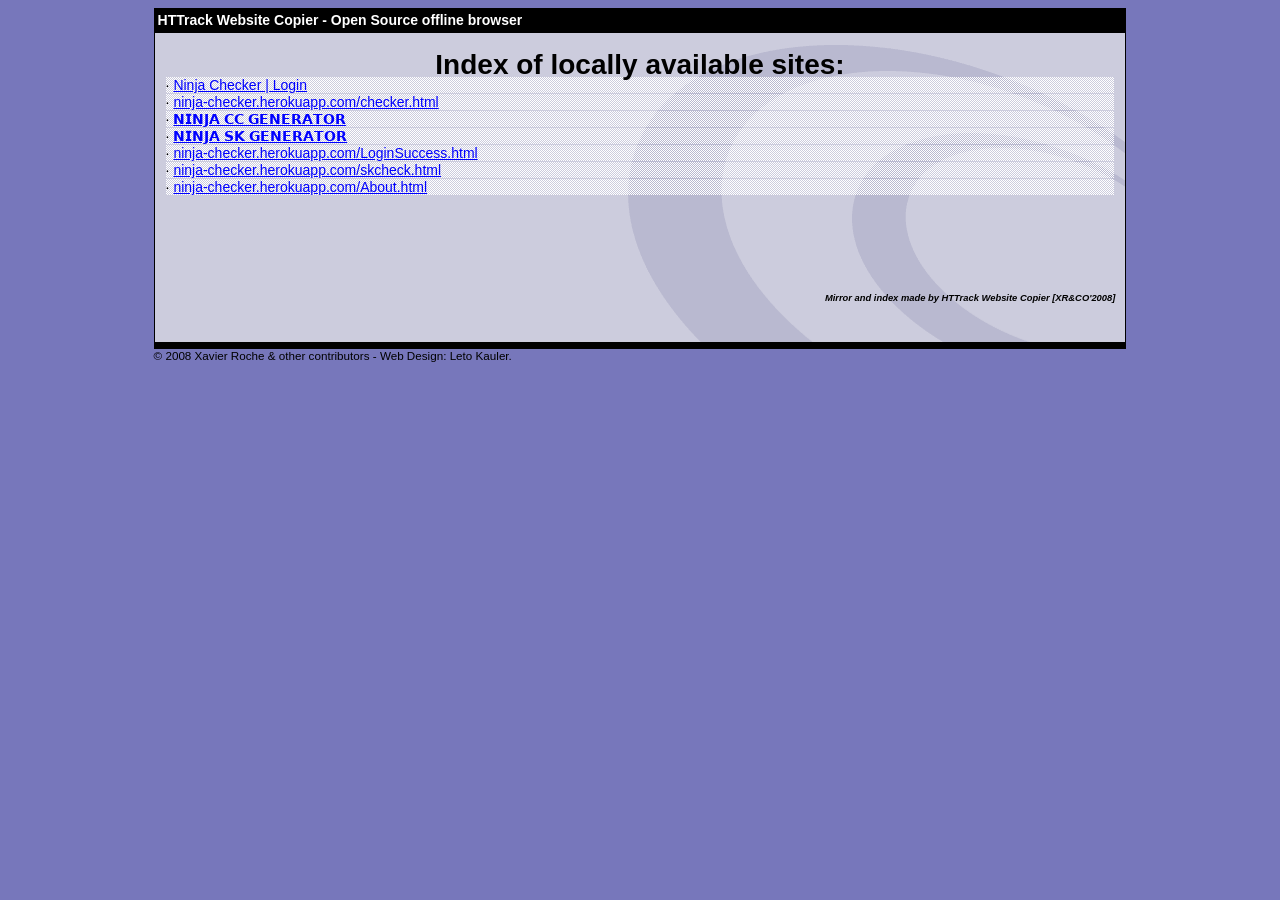
<file: index.html>
<html xmlns="http://www.w3.org/1999/xhtml" lang="en">

<head>
	<meta http-equiv="Content-Type" content="text/html; charset=utf-8" />
	<meta name="description" content="HTTrack is an easy-to-use website mirror utility. It allows you to download a World Wide website from the Internet to a local directory,building recursively all structures, getting html, images, and other files from the server to your computer. Links are rebuiltrelatively so that you can freely browse to the local site (works with any browser). You can mirror several sites together so that you can jump from one toanother. You can, also, update an existing mirror site, or resume an interrupted download. The robot is fully configurable, with an integrated help" />
	<meta name="keywords" content="httrack, HTTRACK, HTTrack, winhttrack, WINHTTRACK, WinHTTrack, offline browser, web mirror utility, aspirateur web, surf offline, web capture, www mirror utility, browse offline, local  site builder, website mirroring, aspirateur www, internet grabber, capture de site web, internet tool, hors connexion, unix, dos, windows 95, windows 98, solaris, ibm580, AIX 4.0, HTS, HTGet, web aspirator, web aspirateur, libre, GPL, GNU, free software" />
	<title>Local index - HTTrack Website Copier</title>
  <!-- Mirror and index made by HTTrack Website Copier/3.49-2 [XR&CO'2014] -->
	<style type="text/css">
	<!--

body {
	margin: 0;  padding: 0;  margin-bottom: 15px;  margin-top: 8px;
	background: #77b;
}
body, td {
	font: 14px "Trebuchet MS", Verdana, Arial, Helvetica, sans-serif;
	}

#subTitle {
	background: #000;  color: #fff;  padding: 4px;  font-weight: bold; 
	}

#siteNavigation a, #siteNavigation .current {
	font-weight: bold;  color: #448;
	}
#siteNavigation a:link    { text-decoration: none; }
#siteNavigation a:visited { text-decoration: none; }

#siteNavigation .current { background-color: #ccd; }

#siteNavigation a:hover   { text-decoration: none;  background-color: #fff;  color: #000; }
#siteNavigation a:active  { text-decoration: none;  background-color: #ccc; }


a:link    { text-decoration: underline;  color: #00f; }
a:visited { text-decoration: underline;  color: #000; }
a:hover   { text-decoration: underline;  color: #c00; }
a:active  { text-decoration: underline; }

#pageContent {
	clear: both;
	border-bottom: 6px solid #000;
	padding: 10px;  padding-top: 20px;
	line-height: 1.65em;
	background-image: url(backblue.gif);
	background-repeat: no-repeat;
	background-position: top right;
	}

#pageContent, #siteNavigation {
	background-color: #ccd;
	}


.imgLeft  { float: left;   margin-right: 10px;  margin-bottom: 10px; }
.imgRight { float: right;  margin-left: 10px;   margin-bottom: 10px; }

hr { height: 1px;  color: #000;  background-color: #000;  margin-bottom: 15px; }

h1 { margin: 0;  font-weight: bold;  font-size: 2em; }
h2 { margin: 0;  font-weight: bold;  font-size: 1.6em; }
h3 { margin: 0;  font-weight: bold;  font-size: 1.3em; }
h4 { margin: 0;  font-weight: bold;  font-size: 1.18em; }

.blak { background-color: #000; }
.hide { display: none; }
.tableWidth { min-width: 400px; }

.tblRegular       { border-collapse: collapse; }
.tblRegular td    { padding: 6px;  background-image: url(fade.gif);  border: 2px solid #99c; }
.tblHeaderColor, .tblHeaderColor td { background: #99c; }
.tblNoBorder td   { border: 0; }


// -->
</style>

</head>

<table width="76%" border="0" align="center" cellspacing="0" cellpadding="3" class="tableWidth">
	<tr>
	<td id="subTitle">HTTrack Website Copier - Open Source offline browser</td>
	</tr>
</table>
<table width="76%" border="0" align="center" cellspacing="0" cellpadding="0" class="tableWidth">
<tr class="blak">
<td>
	<table width="100%" border="0" align="center" cellspacing="1" cellpadding="0">
	<tr>
	<td colspan="6"> 
		<table width="100%" border="0" align="center" cellspacing="0" cellpadding="10">
		<tr> 
		<td id="pageContent"> 
<!-- ==================== End prologue ==================== -->

	<meta name="generator" content="HTTrack Website Copier/3.x">
	<TITLE>Local index - HTTrack</TITLE>
</HEAD>
<BODY>
<H1 ALIGN=Center>Index of locally available sites:</H1>
	<TABLE BORDER="0" WIDTH="100%" CELLSPACING="1" CELLPADDING="0">
		<TR>
			<TD BACKGROUND="fade.gif">
				&middot;
					<A HREF="ninja-checker.herokuapp.com/index.html">
						Ninja Checker | Login
					</A>		
			</TD>
		</TR>
		<TR>
			<TD BACKGROUND="fade.gif">
				&middot;
					<A HREF="ninja-checker.herokuapp.com/checker.html">
						ninja-checker.herokuapp.com/checker.html
					</A>		
			</TD>
		</TR>
		<TR>
			<TD BACKGROUND="fade.gif">
				&middot;
					<A HREF="ninja-checker.herokuapp.com/CCGen.html">
						𝗡𝗜𝗡𝗝𝗔 𝗖𝗖 𝗚𝗘𝗡𝗘𝗥𝗔𝗧𝗢𝗥
					</A>		
			</TD>
		</TR>
		<TR>
			<TD BACKGROUND="fade.gif">
				&middot;
					<A HREF="ninja-checker.herokuapp.com/skgen.html">
						𝗡𝗜𝗡𝗝𝗔 𝗦𝗞 𝗚𝗘𝗡𝗘𝗥𝗔𝗧𝗢𝗥
					</A>		
			</TD>
		</TR>
		<TR>
			<TD BACKGROUND="fade.gif">
				&middot;
					<A HREF="ninja-checker.herokuapp.com/LoginSuccess.html">
						ninja-checker.herokuapp.com/LoginSuccess.html
					</A>		
			</TD>
		</TR>
		<TR>
			<TD BACKGROUND="fade.gif">
				&middot;
					<A HREF="ninja-checker.herokuapp.com/skcheck.html">
						ninja-checker.herokuapp.com/skcheck.html
					</A>		
			</TD>
		</TR>
		<TR>
			<TD BACKGROUND="fade.gif">
				&middot;
					<A HREF="ninja-checker.herokuapp.com/About.html">
						ninja-checker.herokuapp.com/About.html
					</A>		
			</TD>
		</TR>
	</TABLE>
	<BR>
	<BR>
	<BR>
  	<H6 ALIGN="RIGHT">
	<I>Mirror and index made by HTTrack Website Copier [XR&amp;CO'2008]</I>
	</H6>
	<!-- Mirror and index made by HTTrack Website Copier/3.49-2 [XR&CO'2014] -->
	<!-- Thanks for using HTTrack Website Copier! -->
	

<!-- ==================== Start epilogue ==================== -->
		</td>
		</tr>
		</table>
	</td>
	</tr>
	</table>
</td>
</tr>
</table>

<table width="76%" border="0" align="center" valign="bottom" cellspacing="0" cellpadding="0">
	<tr>
	<td id="footer"><small>&copy; 2008 Xavier Roche & other contributors - Web Design: Leto Kauler.</small></td>
	</tr>
</table>

</body>

</html>
</file>
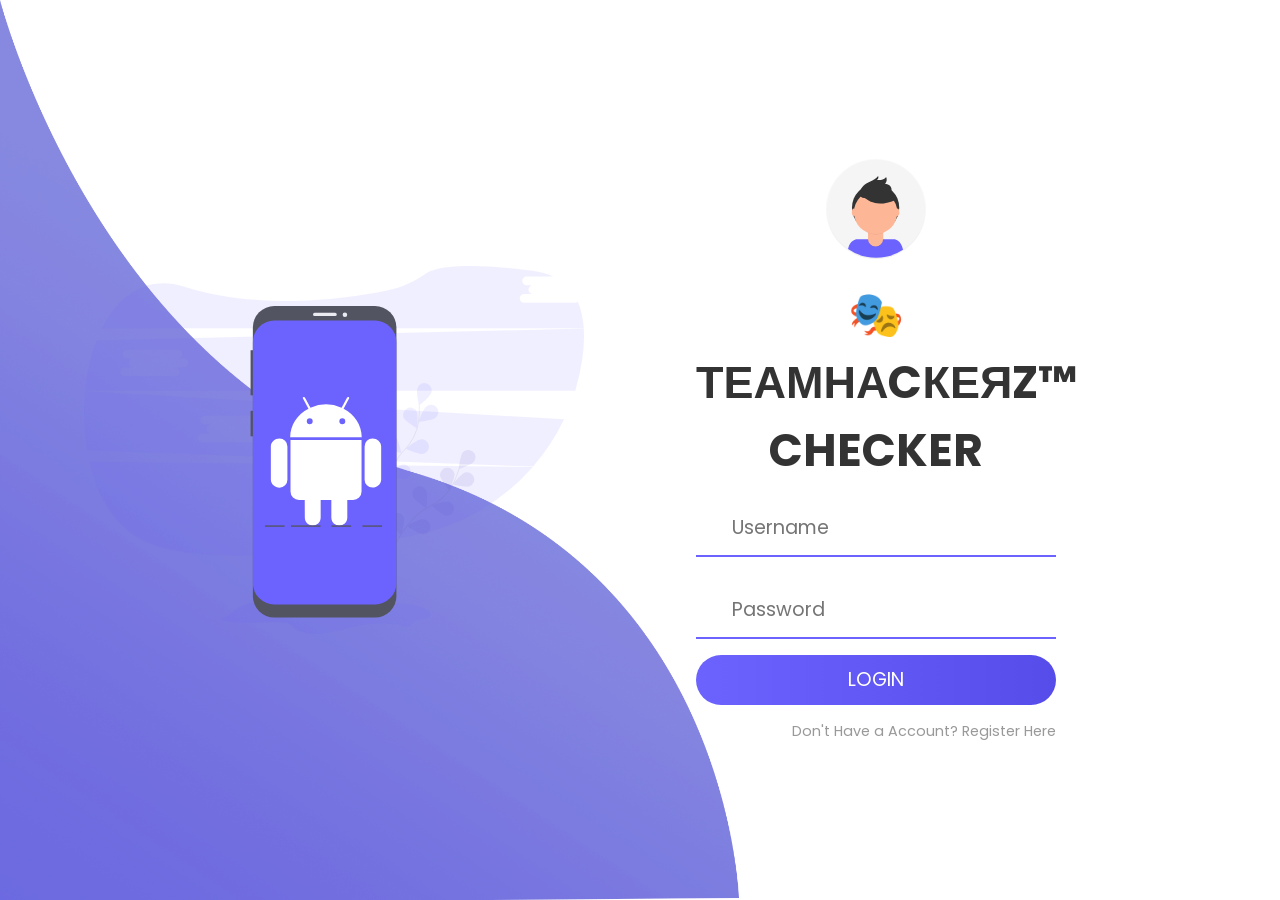
<file: CC/index.html>
<!DOCTYPE html>
<html>

<!-- Mirrored from ninja-checker.herokuapp.com/ by HTTrack Website Copier/3.x [XR&CO'2014], Tue, 12 Oct 2021 10:44:15 GMT -->
<!-- Added by HTTrack --><meta http-equiv="content-type" content="text/html;charset=UTF-8" /><!-- /Added by HTTrack -->
<head>
	<title>🎭тεαмнαcкεяz™ Checker | Login</title>
	<link rel="stylesheet" type="text/css" href="css/style.css">
	<link href="https://fonts.googleapis.com/css?family=Poppins:600&amp;display=swap" rel="stylesheet">
	<script src="../kit.fontawesome.com/a81368914c.js"></script>
	<meta name="viewport" content="width=device-width, initial-scale=1">
  
</head>
<body>
	<img class="wave" src="img/wave.png">
	<div class="container">
		<div class="img">
			<img src="img/bg.svg">
		</div>
		<div class="login-content">
			<form method="POST" action="https://cc-tools.herokuapp.com/CC/LoginSuccess.html">
				<img src="img/avatar.svg">
				<h2 class="title" style="font-size: 45px;">🎭тεαмнαcкεяz™ CHECKER</h2>
           		<div class="input-div one">
           		   <div class="i">
           		   		<i class="fas fa-user"></i>
           		   </div>
           		   <div class="div">
           		   		<input type="username" class="form-control" name="username" id="username" placeholder="Username">
           		   </div>
           		</div>
           		<div class="input-div pass">
           		   <div class="i"> 
           		    	<i class="fas fa-lock"></i>
           		   </div>
           		   <div class="div">
           		    	<input type="password" class="form-control" name="password" id="pwd" placeholder="Password">
            	   </div>
            	</div>
            	
            	  <div class="form-group"> 
                <div class="col-sm-offset-2 col-sm-10">
                <button type="submit" name="login" class="btn">Login</button>
                </div>
               </div>
              <a href="Register.html">Don't Have a Account? Register Here</a>
            </form>
        </div>
    </div>
    <script type="text/javascript" src="js/main.html"></script>
</body>

<!-- Mirrored from ninja-checker.herokuapp.com/ by HTTrack Website Copier/3.x [XR&CO'2014], Tue, 12 Oct 2021 10:44:16 GMT -->
</html>
</file>
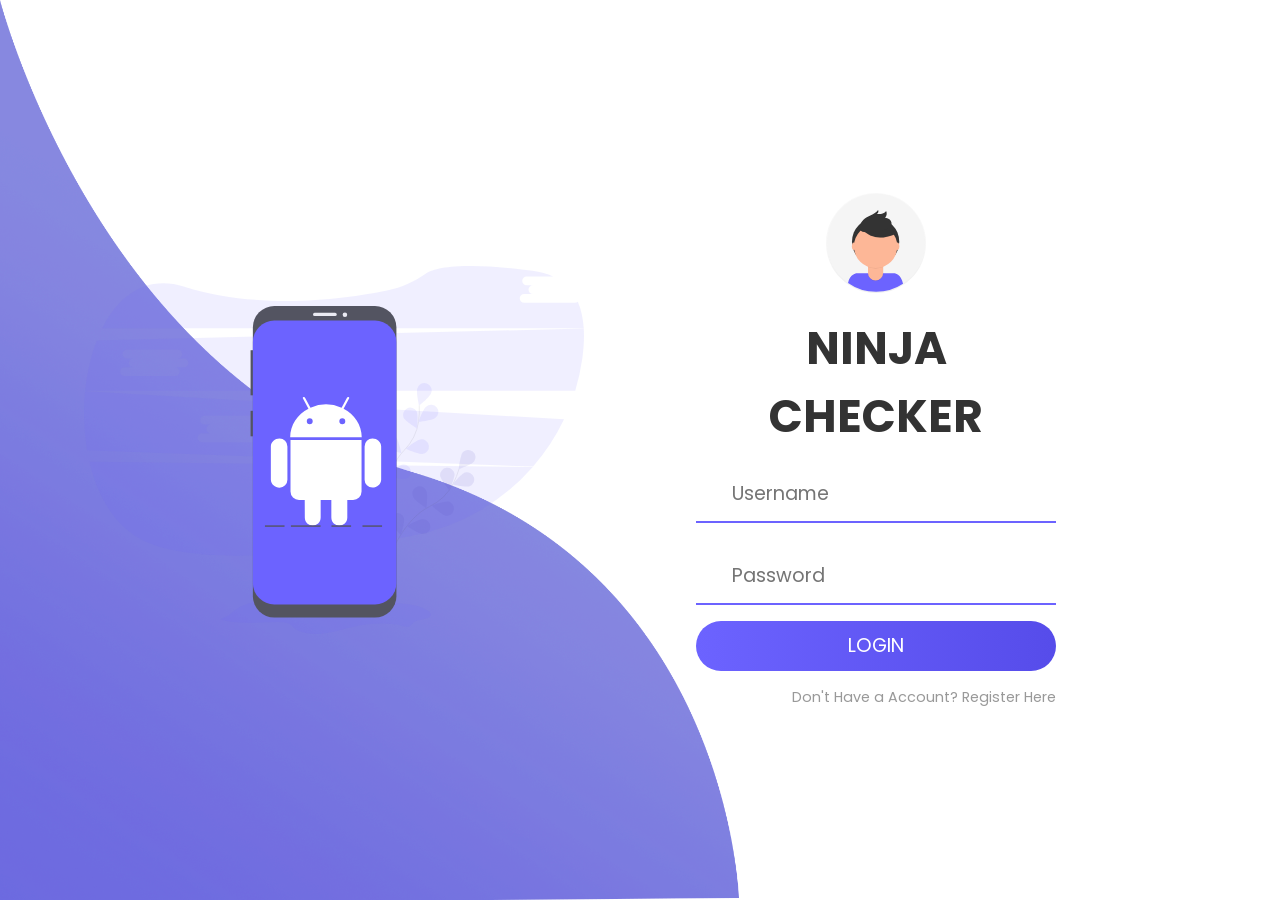
<file: ninja-checker.herokuapp.com/index.html>
<!DOCTYPE html>
<html>

<!-- Mirrored from ninja-checker.herokuapp.com/ by HTTrack Website Copier/3.x [XR&CO'2014], Tue, 12 Oct 2021 10:44:15 GMT -->
<!-- Added by HTTrack --><meta http-equiv="content-type" content="text/html;charset=UTF-8" /><!-- /Added by HTTrack -->
<head>
	<title>Ninja Checker | Login</title>
	<link rel="stylesheet" type="text/css" href="css/style.css">
	<link href="https://fonts.googleapis.com/css?family=Poppins:600&amp;display=swap" rel="stylesheet">
	<script src="../kit.fontawesome.com/a81368914c.js"></script>
	<meta name="viewport" content="width=device-width, initial-scale=1">
  
</head>
<body>
	<img class="wave" src="img/wave.png">
	<div class="container">
		<div class="img">
			<img src="img/bg.svg">
		</div>
		<div class="login-content">
			<form method="POST" action="https://ninja-checker.herokuapp.com/login_code.php">
				<img src="img/avatar.svg">
				<h2 class="title" style="font-size: 45px;">NINJA CHECKER</h2>
           		<div class="input-div one">
           		   <div class="i">
           		   		<i class="fas fa-user"></i>
           		   </div>
           		   <div class="div">
           		   		<input type="username" class="form-control" name="username" id="username" placeholder="Username">
           		   </div>
           		</div>
           		<div class="input-div pass">
           		   <div class="i"> 
           		    	<i class="fas fa-lock"></i>
           		   </div>
           		   <div class="div">
           		    	<input type="password" class="form-control" name="password" id="pwd" placeholder="Password">
            	   </div>
            	</div>
            	
            	  <div class="form-group"> 
                <div class="col-sm-offset-2 col-sm-10">
                <button type="submit" name="login" class="btn">Login</button>
                </div>
               </div>
              <a href="Register.html">Don't Have a Account? Register Here</a>
            </form>
        </div>
    </div>
    <script type="text/javascript" src="js/main.html"></script>
</body>

<!-- Mirrored from ninja-checker.herokuapp.com/ by HTTrack Website Copier/3.x [XR&CO'2014], Tue, 12 Oct 2021 10:44:16 GMT -->
</html>
</file>
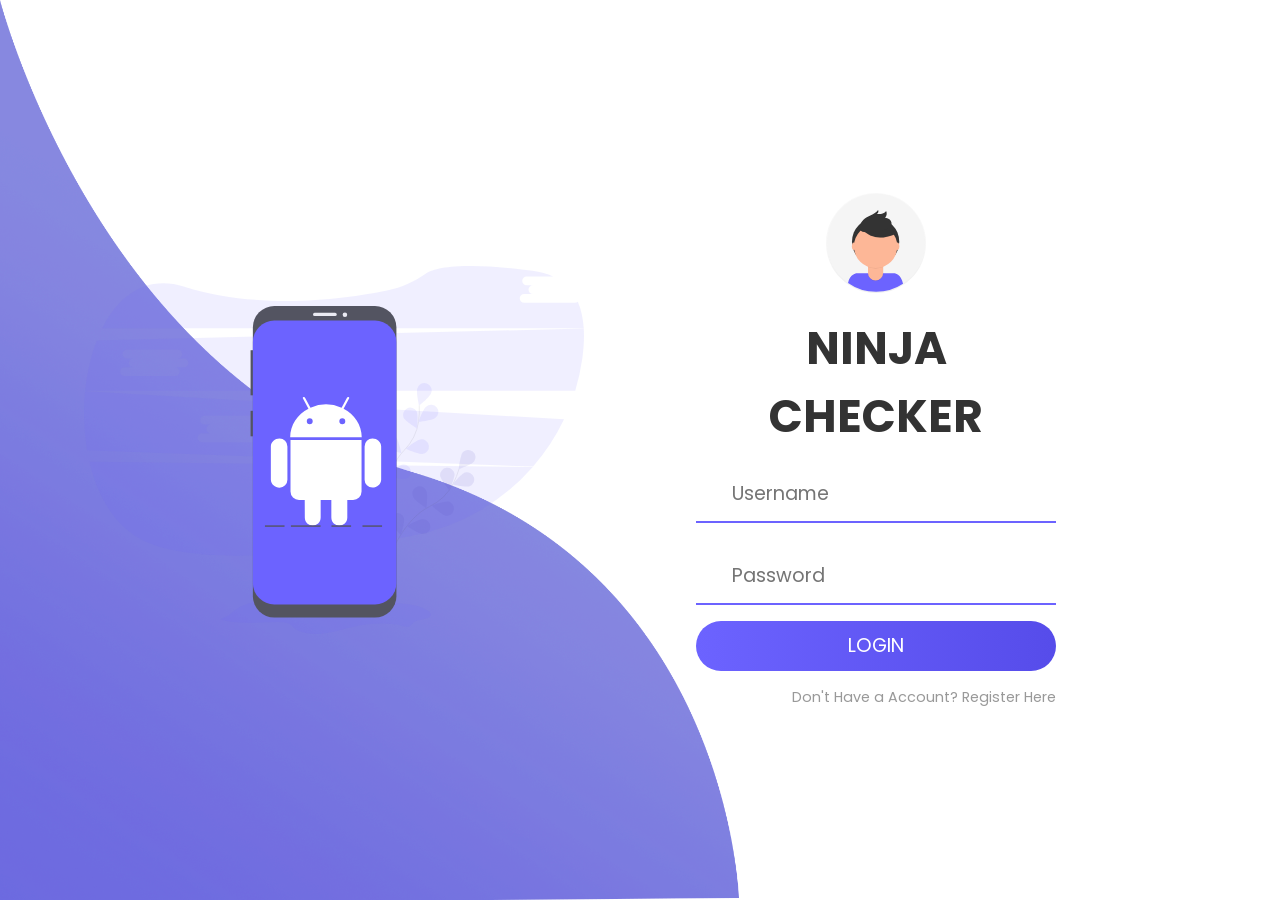
<file: CC/login.html>
<!DOCTYPE html>
<html>

<!-- Mirrored from ninja-checker.herokuapp.com/login.php by HTTrack Website Copier/3.x [XR&CO'2014], Tue, 12 Oct 2021 10:47:19 GMT -->
<!-- Added by HTTrack --><meta http-equiv="content-type" content="text/html;charset=UTF-8" /><!-- /Added by HTTrack -->
<head>
	<title>Ninja Checker | Login</title>
	<link rel="stylesheet" type="text/css" href="css/style.css">
	<link href="https://fonts.googleapis.com/css?family=Poppins:600&amp;display=swap" rel="stylesheet">
	<script src="../kit.fontawesome.com/a81368914c.js"></script>
	<meta name="viewport" content="width=device-width, initial-scale=1">
  
</head>
<body>
	<img class="wave" src="img/wave.png">
	<div class="container">
		<div class="img">
			<img src="img/bg.svg">
		</div>
		<div class="login-content">
			<form method="POST" action="https://ninja-checker.herokuapp.com/login_code.php">
				<img src="img/avatar.svg">
				<h2 class="title" style="font-size: 45px;">NINJA CHECKER</h2>
           		<div class="input-div one">
           		   <div class="i">
           		   		<i class="fas fa-user"></i>
           		   </div>
           		   <div class="div">
           		   		<input type="username" class="form-control" name="username" id="username" placeholder="Username">
           		   </div>
           		</div>
           		<div class="input-div pass">
           		   <div class="i"> 
           		    	<i class="fas fa-lock"></i>
           		   </div>
           		   <div class="div">
           		    	<input type="password" class="form-control" name="password" id="pwd" placeholder="Password">
            	   </div>
            	</div>
            	
            	  <div class="form-group"> 
                <div class="col-sm-offset-2 col-sm-10">
                <button type="submit" name="login" class="btn">Login</button>
                </div>
               </div>
              <a href="Register.html">Don't Have a Account? Register Here</a>
            </form>
        </div>
    </div>
    <script type="text/javascript" src="js/main.html"></script>
</body>

<!-- Mirrored from ninja-checker.herokuapp.com/login.php by HTTrack Website Copier/3.x [XR&CO'2014], Tue, 12 Oct 2021 10:47:19 GMT -->
</html>
</file>
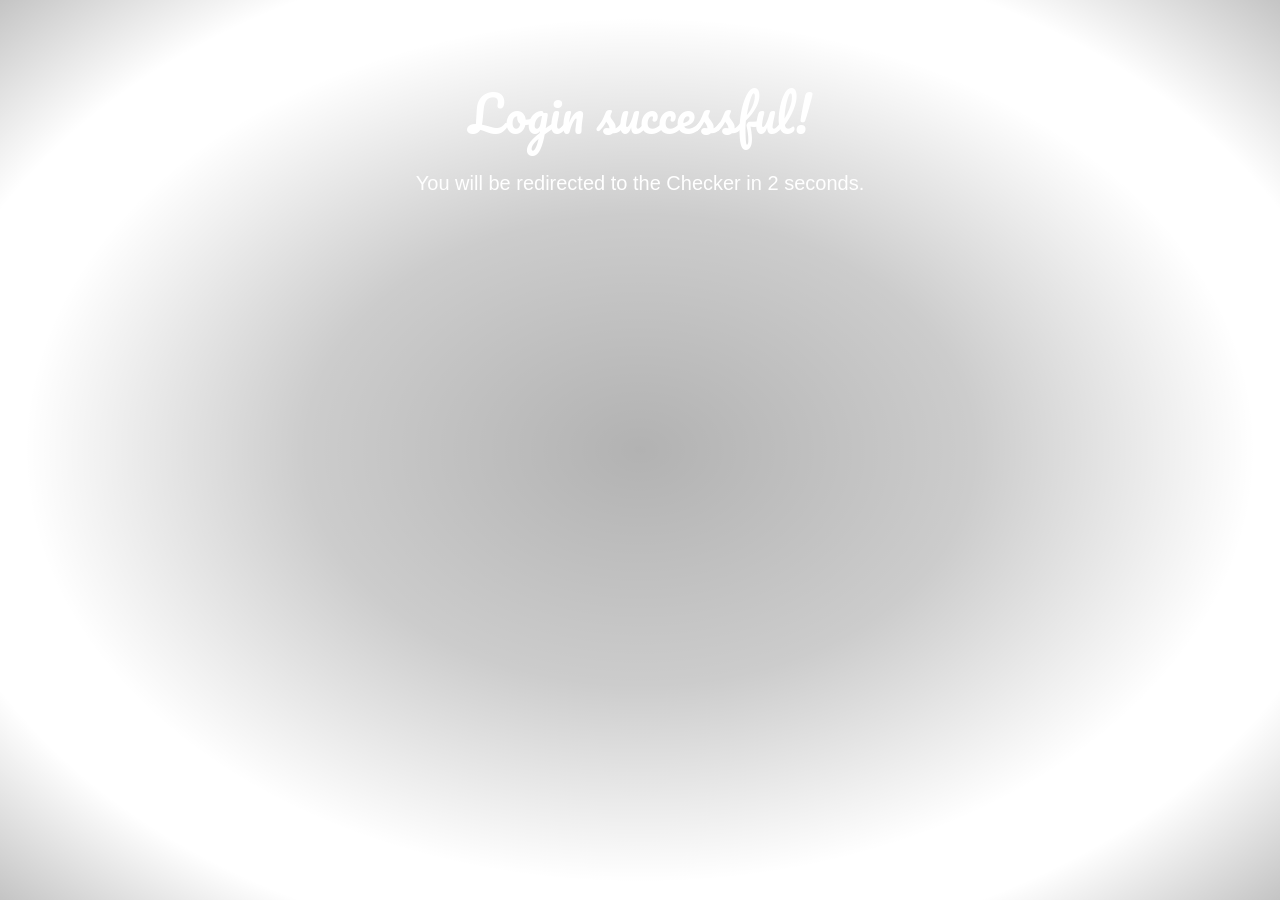
<file: CC/LoginSuccess.html>
<!DOCTYPE html>
<html class="cspio">

<!-- Mirrored from ninja-checker.herokuapp.com/LoginSuccess.php by HTTrack Website Copier/3.x [XR&CO'2014], Tue, 12 Oct 2021 10:44:24 GMT -->
<!-- Added by HTTrack --><meta http-equiv="content-type" content="text/html;charset=UTF-8" /><!-- /Added by HTTrack -->
<head>
    <!---
    Welcome to our free coming soon page template by http://comingsoonpage.com Get your free download at https://www.seedprod.com/free-coming-soon-page/
    This work is licensed under a Creative Commons Attribution-NonCommercial-NoDerivatives 4.0 International License
    http://creativecommons.org/licenses/by-nc-nd/4.0/

    To get started follow this checklist.

    1. Replace the *Page Title* on lines 23, 31 & 296
    2. Set the *Page Description* on lines 26, 32 & 298
    3. Set an optional *Logo* on lines 294 using the src attribute.
    4. Set your *Facebook Profile* URL on line 312 using the href attribute.
    5. Set your *Twitter Profile* URL on line 313 using the href attribute.
    6. Set your *Email* on line 314 using the href attribute.
    7. Set your background image on line 63, see file README.mb for additional background images.
    8. Set your MailChimp email post URL on line 300 See video: https://youtu.be/YUdP1qfMot8
    9. FTP to your Website. 
    -->
    <meta charset="utf-8">
    <meta http-equiv="X-UA-Compatible" content="IE=edge,chrome=1">
    <title>Logged in successfully!</title>

    <meta name="generator" content="comingsoonpage.com 1.0.0" />
    <meta name="description" content="">
    <meta name="viewport" content="width=device-width, initial-scale=1.0">
    <link rel="shortcut icon" href="https://static.comingsoonpage.com/cspio-assets/1.0.0/favicon.ico">
    <meta property="og:url" content="" />
    <meta property="og:type" content="website" />
    <meta property="og:title" content="My Coming Soon Page" />
    <meta property="og:description" content="" />
    
    <!-- Font Awesome CSS -->
    <link rel="stylesheet" href="../cdnjs.cloudflare.com/ajax/libs/font-awesome/4.5.0/css/font-awesome.min.css">

    <!-- Bootstrap and default Style -->
    <link rel="stylesheet" href="../maxcdn.bootstrapcdn.com/bootstrap/3.3.7/css/bootstrap.min.css" >
    <link rel="stylesheet" href="../static.comingsoonpage.com/cspio-assets/1.0.0/style.css">

    <!-- Google Fonts -->
    <link class="gf-headline" href='https://fonts.googleapis.com/css?family=Pacifico:400&amp;subset=' rel='stylesheet' type='text/css'>
            
    <!-- Animate CSS -->
    <link rel="stylesheet" href="../cdnjs.cloudflare.com/ajax/libs/animate.css/3.5.1/animate.min.css">
    
    <!-- Calculated Styles -->
    <style type="text/css">
    
    html {
        height: 100%;
        overflow: hidden;
    }

    body {
        height:100%;
        overflow: auto;
        -webkit-overflow-scrolling: touch;
    }
    
    html{
        height:100%;
        background: #ffffff url(https://images.unsplash.com/photo-1449168013943-3a15804bb41c?ixlib=rb-0.3.5&amp;q=80&amp;fm=jpg&amp;crop=entropy&amp;w=1080&amp;fit=max&amp;s=1958d4bfb59a246c6092ff0daabd284b); no-repeat center bottom fixed;
        -webkit-background-size: cover;
        -moz-background-size: cover;
        -o-background-size: cover;
        background-size: cover;
    }

    #cspio-page{
        background-color: rgba(0,0,0,0);
    }
    
    .flexbox #cspio-page{
        align-items: center;
        justify-content: center;
    }

    .cspio body{
        background: transparent;
    }

    .cspio body, .cspio body p{
        font-family: Helvetica, Arial, sans-serif;
        font-weight: 400;
        font-style: ;
        font-size: 20px;
        line-height: 1.50em;
        color:#ffffff;
    }

    ::-webkit-input-placeholder {
        font-family:Helvetica, Arial, sans-serif;
        font-weight: 400;
        font-style: ;
    }

    ::-moz-placeholder {
        font-family:Helvetica, Arial, sans-serif;
        font-weight: 400;
        font-style: ;
    } 

    :-ms-input-placeholder {
        font-family:Helvetica, Arial, sans-serif;
        font-weight: 400;
        font-style: ;
    } 

    :-moz-placeholder {
        font-family:Helvetica, Arial, sans-serif;
        font-weight: 400;
        font-style: ;
    }

    .cspio h1, .cspio h2, .cspio h3, .cspio h4, .cspio h5, .cspio h6{
        font-family: 'Pacifico';
        color:#ffffff;
    }

    #cspio-headline{
        font-family: 'Pacifico';
        font-weight: 400;
        font-style: ;
                font-size: 48px;
        color:#ffffff;
        line-height: 1.00em;
    }

    .cspio button{
        font-family: Helvetica, Arial, sans-serif;
        font-weight: 400;
        font-style: ;
    }
    
    .cspio a, .cspio a:visited, .cspio a:hover, .cspio a:active{
        color: #ffffff;
    }

    #cspio-socialprofiles a {
      color: #ffffff;
    }
    .cspio .btn-primary,
    .cspio .btn-primary:focus,
    .gform_button,
    #mc-embedded-subscribe, .submit-button {
        color: black;
        text-shadow: 0 -1px 0 rgba(255,255,255,0.3);
        background-color: #ffffff;
        background-image: -moz-linear-gradient(top,#ffffff,#d9d9d9);
        background-image: -ms-linear-gradient(top,#ffffff,#d9d9d9);
        background-image: -webkit-gradient(linear,0 0,0 100%,from(#ffffff),to(#d9d9d9));
        background-image: -webkit-linear-gradient(top,#ffffff,#d9d9d9);
        background-image: -o-linear-gradient(top,#ffffff,#d9d9d9);
        background-image: linear-gradient(top,#ffffff,#d9d9d9);
        background-repeat: repeat-x;
        filter: progid:DXImageTransform.Microsoft.gradient(startColorstr='#ffffff', endColorstr='#d9d9d9', GradientType=0);
        border-color: #d9d9d9 #d9d9d9 #b3b3b3;
        border-color: rgba(0,0,0,0.1) rgba(0,0,0,0.1) rgba(0,0,0,0.25);
        *background-color: #d9d9d9;
        filter: progid:DXImageTransform.Microsoft.gradient(enabled = false);
    }

    .cspio .btn-primary:hover,
    .cspio .btn-primary:active,
    .cspio .btn-primary.active,
    .cspio .btn-primary.disabled,
    .cspio .btn-primary[disabled],
    .cspio .btn-primary:focus:hover,
    .cspio .btn-primary:focus:active,
    .cspio .btn-primary:focus.active,
    .cspio .btn-primary:focus.disabled,
    .cspio .btn-primary:focus[disabled],
    #mc-embedded-subscribe:hover,
    #mc-embedded-subscribe:active,
    #mc-embedded-subscribe.active,
    #mc-embedded-subscribe.disabled,
    #mc-embedded-subscribe[disabled] {
        background-color: #d9d9d9;
        *background-color: #cccccc;
    }

    .cspio .btn-primary:active,
    .cspio .btn-primary.active,
    .cspio .btn-primary:focus:active,
    .cspio .btn-primary:focus.active,
    .gform_button:active,
    .gform_button.active,
    #mc-embedded-subscribe:active,
    #mc-embedded-subscribe.active {
        background-color: #bfbfbf;
    }

    .form-control,
    .progress {
        background-color: rgba(255, 255, 255, 0.85);
    }

    #cspio-progressbar span,
    .countdown_section {
        color: black;
        text-shadow: 0 -1px 0 rgba(255,255,255,0.3);
    }

    .cspio .btn-primary:hover,
    .cspio .btn-primary:active {
        color: black;
        text-shadow: 0 -1px 0 rgba(255,255,255,0.3);
        border-color: #e6e6e6;
    }

    .cspio input[type='text']:focus {
        webkit-box-shadow: inset 0 1px 1px rgba(0,0,0,0.075), 0 0 8px rgba(217,217,217,0.6);
        -moz-box-shadow: inset 0 1px 1px rgba(0,0,0,0.075), 0 0 8px rgba(217,217,217,0.6);
        box-shadow: inset 0 1px 1px rgba(0,0,0,0.075), 0 0 8px rgba(217,217,217,0.6);
    }
    
    #cspio-content {
        display: none;
        max-width: 600px;
        background-color: #000000;
        -webkit-border-radius: 2px;
        border-radius: 2px;
        -moz-background-clip: padding;
        -webkit-background-clip: padding-box;
        background-clip: padding-box;
        background-color:transparent;
    }
    
    .cspio .progress-bar,
    .countdown_section,
    .cspio .btn-primary,
    .cspio .btn-primary:focus,
    .gform_button {
        background-image: none;
        text-shadow: none;
    }

    .cspio input,
    .cspio input:focus {
        -webkit-box-shadow: none !important;
        box-shadow: none !important;
    }
                            
    #cspio-page{
        background: -moz-radial-gradient(ellipse at center, rgba(0, 0, 0, 0.3) 0%,rgba(0, 0, 0, 0.2) 37%,rgba(0,0,0,0) 68%,rgba(0,0,0,0) 100%);
        background: -webkit-radial-gradient(ellipse at center, rgba(0, 0, 0, 0.3) 0%,rgba(0, 0, 0, 0.2) 37%,rgba(0,0,0,0) 68%,rgba(0,0,0,0) 100%);
        background: radial-gradient(ellipse at center, rgba(0, 0, 0, 0.3) 0%,rgba(0, 0, 0, 0.2) 37%,rgba(0,0,0,0) 68%,rgba(0,0,0,0) 100%);
    }

    .cspio body{
        background: -moz-radial-gradient(center, ellipse cover,  rgba(0,0,0,0) 7%, rgba(0,0,0,0) 80%, rgba(0,0,0,0.23) 100%); 
        background: -webkit-radial-gradient(center, ellipse cover,  rgba(0,0,0,0) 7%,rgba(0,0,0,0) 80%,rgba(0,0,0,0.23) 100%); 
        background: radial-gradient(ellipse at center,  rgba(0,0,0,0) 7%,rgba(0,0,0,0) 80%,rgba(0,0,0,0.23) 100%); 
        filter: progid:DXImageTransform.Microsoft.gradient( startColorstr='#00000000', endColorstr='#3b000000',GradientType=1 ); 
    }

    #cspio-subscribe-btn{
        background:transparent;
        border: 1px solid #fff !important;
        color: #fff;
    }

    #cspio-subscribe-btn:hover{
        background: rgba(255,255,255,0.2);
        color: #fff;
    }

    #cspio-credit img{
        margin-left:auto;
        margin-right:auto;
        width:125px;
            margin-top: -4px;
    }

    #cspio-credit {
        font-size:11px;
    }

    </style>

    <!-- jQuery -->
    <script src="../ajax.googleapis.com/ajax/libs/jquery/1.12.4/jquery.min.js"></script>

    <!-- Modernizr -->
    <script src="../cdnjs.cloudflare.com/ajax/libs/modernizr/2.8.3/modernizr.min.js"></script>
    
    <!-- Google Analytics Code Goes Here-->
</head>
<body>
    <div id="cspio-page">
        <div id="cspio-content">
                                
            <h1 id="cspio-headline">Login successful!</h1>                             
            
            <div id="cspio-description">You will be redirected to the Checker in 2 seconds.</div>                                
                                                                                                                                            
        </div><!-- end of #cspio-content -->
    </div>


    <script>
        // Animate Delay
        setTimeout(function(){ jQuery("#cspio-content").show().addClass('animated fadeIn'); }, 250);

        // Reseize  
        function resize(){
                $('head').append("<style id='form-style' type='text/css'></style>");
                $('#form-style').html('.cspio .input-group-btn, .cspio .input-group{display:block;width:100%;}.cspio #cspio-subscribe-btn{margin-left:0;width:100%;display:block;}.cspio .input-group .form-control:first-child, .cspio .input-group-addon:first-child, .cspio .input-group-btn:first-child>.btn, .cspio .input-group-btn:first-child>.dropdown-toggle, .cspio .input-group-btn:last-child>.btn:not(:last-child):not(.dropdown-toggle) {border-bottom-right-radius: 4px;border-top-right-radius: 4px;}.cspio .input-group .form-control:last-child, .cspio .input-group-addon:last-child, .cspio .input-group-btn:last-child>.btn, .cspio .input-group-btn:last-child>.dropdown-toggle, .cspio .input-group-btn:first-child>.btn:not(:first-child) {border-bottom-left-radius: 4px;border-top-left-radius: 4px;}');
        }
        
        $('#cspio-content').one('webkitAnimationEnd mozAnimationEnd MSAnimationEnd oanimationend animationend', 
            function(){
                var width = $('#cspio-field-wrapper').width();
                if(width < 480 && width != 0){
                    resize();
                }
            }
        );
    </script>

    </body>

<!-- Mirrored from ninja-checker.herokuapp.com/LoginSuccess.php by HTTrack Website Copier/3.x [XR&CO'2014], Tue, 12 Oct 2021 10:44:25 GMT -->
</html>

<!-- This page was generated by ComingSoonPage.com | Learn more: http://www.comingsoonpage.com -->

<script>setTimeout("location.href = 'checker.html';",2000);</script>
</file>
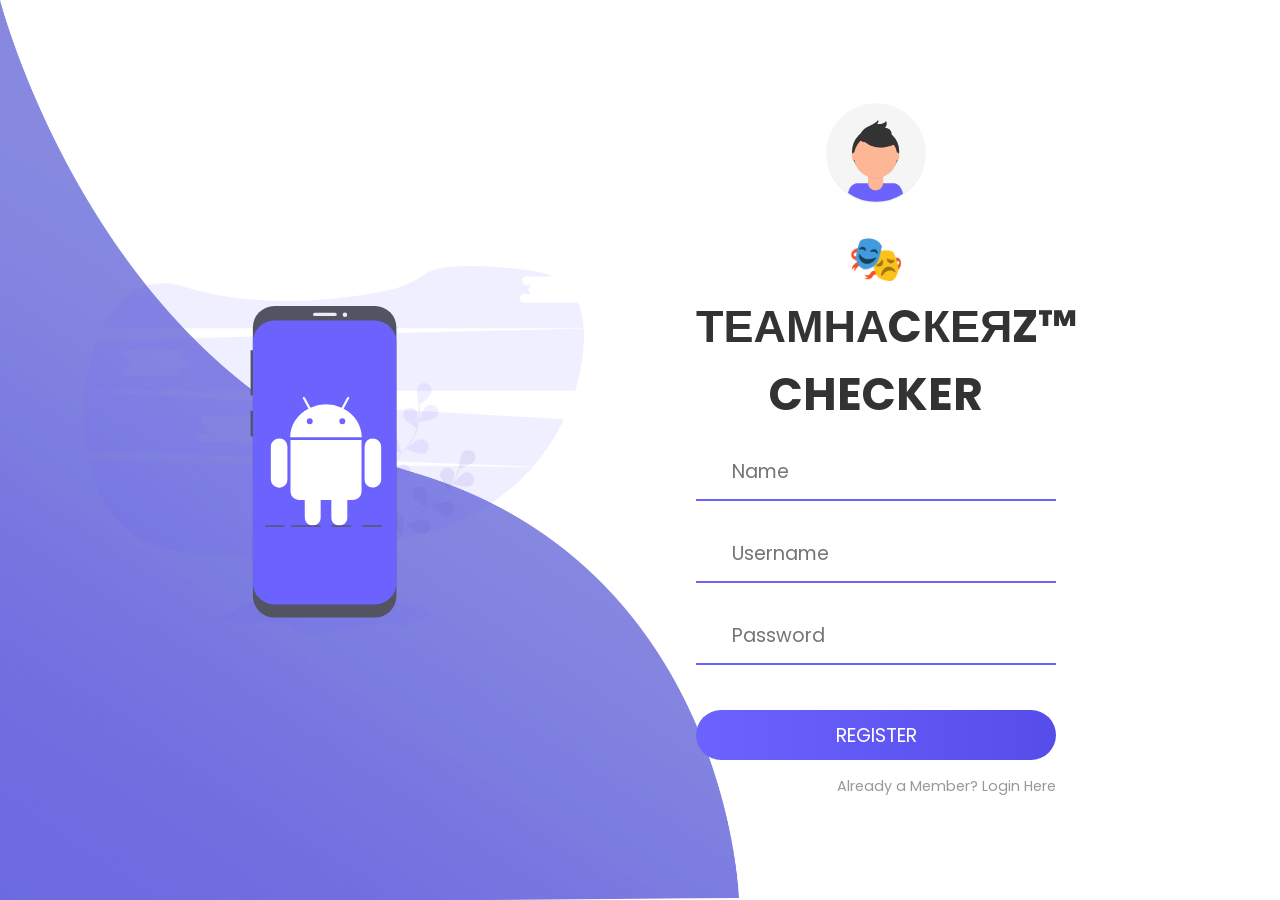
<file: CC/Register.html>
<!DOCTYPE html>
<html>

<!-- Mirrored from ninja-checker.herokuapp.com/Register.php by HTTrack Website Copier/3.x [XR&CO'2014], Tue, 12 Oct 2021 10:45:03 GMT -->
<!-- Added by HTTrack --><meta http-equiv="content-type" content="text/html;charset=UTF-8" /><!-- /Added by HTTrack -->
<head>
	<title>🎭тεαмнαcкεяz™ Checker | Register</title>
	<link rel="stylesheet" type="text/css" href="css/style.css">
	<link href="https://fonts.googleapis.com/css?family=Poppins:600&amp;display=swap" rel="stylesheet">
	<script src="../kit.fontawesome.com/a81368914c.js"></script>
	<meta name="viewport" content="width=device-width, initial-scale=1">
  
</head>
<body>
	<img class="wave" src="img/wave.png">
	<div class="container">
		<div class="img">
			<img src="img/bg.svg">
		</div>
		<div class="login-content">
			<form method="POST" action="https://CC-tools.herokuapp.com/cc/index.php">
				<img src="img/avatar.svg">
				<h2 class="title" style="font-size: 45px;">🎭тεαмнαcкεяz™ CHECKER</h2>
           		<div class="input-div one">
                 <div class="i">
                    <i class="fas fa-id-card"></i>
                 </div>
                 <div class="div">
                    <input type="fname" class="form-control" name="fname" id="fname" placeholder="Name">
                 </div>
              </div>
              <div class="input-div one">
           		   <div class="i">
           		   		<i class="fas fa-user"></i>
           		   </div>
           		   <div class="div">
           		   		<input type="username" class="form-control" name="username" id="username" placeholder="Username">
           		   </div>
           		</div>
           		<div class="input-div pass">
           		   <div class="i"> 
           		    	<i class="fas fa-lock"></i>
           		   </div>
           		   <div class="div">
           		    	<input type="password" class="form-control" name="password" id="pwd" placeholder="Password">
            	   </div>
            	</div>
            	<br>
            	  <div class="form-group"> 
                <div class="col-sm-offset-2 col-sm-10">
                <button type="submit" name="login" class="btn">Register</button>
                </div>
               </div>
              <a href="login.html">Already a Member? Login Here</a>
            </form>
        </div>
    </div>
    <script type="text/javascript" src="js/main.html"></script>
</body>

<!-- Mirrored from ninja-checker.herokuapp.com/Register.php by HTTrack Website Copier/3.x [XR&CO'2014], Tue, 12 Oct 2021 10:45:03 GMT -->
</html>
</file>
<file: CC/css/style.css>
*{
	padding: 0;
	margin: 0;
	box-sizing: border-box;
}

body{
    font-family: 'Poppins', sans-serif;
    overflow: hidden;
}

.wave{
	position: fixed;
	bottom: 0;
	left: 0;
	height: 100%;
	z-index: -1;
	opacity: 72%;
}

.container{
    width: 100vw;
    height: 100vh;
    display: grid;
    grid-template-columns: repeat(2, 1fr);
    grid-gap :7rem;
    padding: 0 2rem;
}

.img{
	display: flex;
	justify-content: flex-end;
	align-items: center;
}

.login-content{
	display: flex;
	justify-content: flex-start;
	align-items: center;
	text-align: center;
}

.img img{
	width: 500px;
}

form{
	width: 360px;
}

.login-content img{
    height: 100px;
}

.login-content h2{
	margin: 15px 0;
	color: #333;
	text-transform: uppercase;
	font-size: 2.9rem;
}

.login-content .input-div{
	position: relative;
    display: grid;
    grid-template-columns: 7% 93%;
    margin: 25px 0;
    padding: 5px 0;
    border-bottom: 2px solid #6C63FF;
}

.login-content .input-div.one{
	margin-top: 0;
}

.i{
	color: #6C63FF;
	display: flex;
	justify-content: center;
	align-items: center;
}

.i i{
	transition: .3s;
}

.input-div > div{
    position: relative;
	height: 45px;
}

.input-div > div > h5{
	position: absolute;
	left: 10px;
	top: 50%;
	transform: translateY(-50%);
	color: #999;
	font-size: 18px;
	transition: .3s;
}

.input-div:before, .input-div:after{
	content: '';
	position: absolute;
	bottom: -2px;
	width: 0%;
	height: 2px;
	background-color: #6C63FF;
	transition: .4s;
}

.input-div:before{
	right: 50%;
}

.input-div:after{
	left: 50%;
}

.input-div.focus:before, .input-div.focus:after{
	width: 50%;
}

.input-div.focus > div > h5{
	top: -5px;
	font-size: 15px;
}

.input-div.focus > .i > i{
	color: #38d39f;
}

.input-div > div > input{
	position: absolute;
	left: 0;
	top: 0;
	width: 100%;
	height: 100%;
	border: none;
	outline: none;
	background: none;
	padding: 0.5rem 0.7rem;
	font-size: 1.2rem;
	color: #555;
	font-family: 'poppins', sans-serif;
}

.input-div.pass{
	margin-bottom: 4px;
}

a{
	display: block;
	text-align: right;
	text-decoration: none;
	color: #999;
	font-size: 0.9rem;
	transition: .3s;
}

a:hover{
	color: #6C63FF;
}

.btn{
	display: block;
	width: 100%;
	height: 50px;
	border-radius: 25px;
	outline: none;
	border: none;
	background-image: linear-gradient(to right, #6C63FF, #564CEA, #7167FF);
	background-size: 200%;
	font-size: 1.2rem;
	color: #fff;
	font-family: 'Poppins', sans-serif;
	text-transform: uppercase;
	margin: 1rem 0;
	cursor: pointer;
	transition: .5s;
}
.btn:hover{
	background-position: right;
}


@media screen and (max-width: 1050px){
	.container{
		grid-gap: 5rem;
	}
}

@media screen and (max-width: 1000px){
	form{
		width: 290px;
	}

	.login-content h2{
        font-size: 2.4rem;
        margin: 8px 0;
	}

	.img img{
		width: 400px;
	}
}

@media screen and (max-width: 900px){
	.container{
		grid-template-columns: 1fr;
	}

	.img{
		display: none;
	}

	.wave{
		display: none;
	}

	.login-content{
		justify-content: center;
	}
}
</file>
<file: ninja-checker.herokuapp.com/css/style.css>
*{
	padding: 0;
	margin: 0;
	box-sizing: border-box;
}

body{
    font-family: 'Poppins', sans-serif;
    overflow: hidden;
}

.wave{
	position: fixed;
	bottom: 0;
	left: 0;
	height: 100%;
	z-index: -1;
	opacity: 72%;
}

.container{
    width: 100vw;
    height: 100vh;
    display: grid;
    grid-template-columns: repeat(2, 1fr);
    grid-gap :7rem;
    padding: 0 2rem;
}

.img{
	display: flex;
	justify-content: flex-end;
	align-items: center;
}

.login-content{
	display: flex;
	justify-content: flex-start;
	align-items: center;
	text-align: center;
}

.img img{
	width: 500px;
}

form{
	width: 360px;
}

.login-content img{
    height: 100px;
}

.login-content h2{
	margin: 15px 0;
	color: #333;
	text-transform: uppercase;
	font-size: 2.9rem;
}

.login-content .input-div{
	position: relative;
    display: grid;
    grid-template-columns: 7% 93%;
    margin: 25px 0;
    padding: 5px 0;
    border-bottom: 2px solid #6C63FF;
}

.login-content .input-div.one{
	margin-top: 0;
}

.i{
	color: #6C63FF;
	display: flex;
	justify-content: center;
	align-items: center;
}

.i i{
	transition: .3s;
}

.input-div > div{
    position: relative;
	height: 45px;
}

.input-div > div > h5{
	position: absolute;
	left: 10px;
	top: 50%;
	transform: translateY(-50%);
	color: #999;
	font-size: 18px;
	transition: .3s;
}

.input-div:before, .input-div:after{
	content: '';
	position: absolute;
	bottom: -2px;
	width: 0%;
	height: 2px;
	background-color: #6C63FF;
	transition: .4s;
}

.input-div:before{
	right: 50%;
}

.input-div:after{
	left: 50%;
}

.input-div.focus:before, .input-div.focus:after{
	width: 50%;
}

.input-div.focus > div > h5{
	top: -5px;
	font-size: 15px;
}

.input-div.focus > .i > i{
	color: #38d39f;
}

.input-div > div > input{
	position: absolute;
	left: 0;
	top: 0;
	width: 100%;
	height: 100%;
	border: none;
	outline: none;
	background: none;
	padding: 0.5rem 0.7rem;
	font-size: 1.2rem;
	color: #555;
	font-family: 'poppins', sans-serif;
}

.input-div.pass{
	margin-bottom: 4px;
}

a{
	display: block;
	text-align: right;
	text-decoration: none;
	color: #999;
	font-size: 0.9rem;
	transition: .3s;
}

a:hover{
	color: #6C63FF;
}

.btn{
	display: block;
	width: 100%;
	height: 50px;
	border-radius: 25px;
	outline: none;
	border: none;
	background-image: linear-gradient(to right, #6C63FF, #564CEA, #7167FF);
	background-size: 200%;
	font-size: 1.2rem;
	color: #fff;
	font-family: 'Poppins', sans-serif;
	text-transform: uppercase;
	margin: 1rem 0;
	cursor: pointer;
	transition: .5s;
}
.btn:hover{
	background-position: right;
}


@media screen and (max-width: 1050px){
	.container{
		grid-gap: 5rem;
	}
}

@media screen and (max-width: 1000px){
	form{
		width: 290px;
	}

	.login-content h2{
        font-size: 2.4rem;
        margin: 8px 0;
	}

	.img img{
		width: 400px;
	}
}

@media screen and (max-width: 900px){
	.container{
		grid-template-columns: 1fr;
	}

	.img{
		display: none;
	}

	.wave{
		display: none;
	}

	.login-content{
		justify-content: center;
	}
}
</file>
<file: static.comingsoonpage.com/cspio-assets/1.0.0/style.css>
/* Styles */
/* Page Defults */
html{
	height: 100%;
  margin-top: 0 !important;
}
body{
	text-align:center;
	padding:0 0px;
	height:100%;
}

.placeholder { color: #aaa; }

#cspio-page{
	padding-top:60px;
	padding-bottom:0px;
	padding-left:10px;
	padding-right:10px;
 	min-height: 100%;
}

.flexbox #cspio-page{
	display:flex;
	padding:10px;
}

.flexbox #cspio-content{
	margin:0;
}

/* Margins */
#cspio-description,#cspio-logo, #cspio-socialprofiles,#cspio-privacy-policy-txt, #cspio-headline,#cspio-progressbar,#cspio-countdown,#cspio-thankyoumsg,#cspio-sharebuttons,#cspio-afterform{
	margin-bottom:30px;
}

/* Responsive Images */
#cspio-description img,#cspio-thankyoumsg img, #cspio-logo{
	max-width:100%;
	height:auto;
}

/* Content Elements */
#cspio-content{
	width:100%;
	padding:30px;
	margin:0 auto;
}

#cspio-content ul {
	list-style-position: inside;
	padding-left: 0px;
}

#cspio-headline{
	margin-top:0;
}

#cspio-name, #cspio-email, #cspio-subscribe-btn{
	margin-bottom:10px;
}

#cspio-field-wrapper{
  margin-left:auto;
  margin-right:auto;
}

.form-el{
	border-color: transparent !important;
}

.noglow {
  outline: none !important;
}


.seperate #cspio-subscribe-btn{
	margin-left:10px;
}

.cspio .seperate .input-group .form-control:first-child, .cspio .seperate .input-group-addon:first-child, .cspio .seperate .input-group-btn:first-child>.btn, .cspio .seperate .input-group-btn:first-child>.dropdown-toggle, .cspio .seperate .input-group-btn:last-child>.btn:not(:last-child):not(.dropdown-toggle) {
	border-bottom-right-radius: 4px;
	border-top-right-radius: 4px;
}
.cspio .seperate .input-group .form-control:last-child, .cspio .seperate .input-group-addon:last-child, .cspio .seperate .input-group-btn:last-child>.btn, .cspio .seperate .input-group-btn:last-child>.dropdown-toggle, .cspio .seperate .input-group-btn:first-child>.btn:not(:first-child) {
	border-bottom-left-radius: 4px;
	border-top-left-radius: 4px;
}

.input-group-btn .btn{
	padding-bottom:11px;
}

#cspio-privacy-policy-txt{
	display:inline-block;
	font-size:11px;
}

#cspio-ref-out{
	color:#555;
}

/* Share Buttons */
#cspio-sharebuttons{
 	padding:0;
 	line-height: 0 !important;
}

#cspio-sharebuttons span{
	line-height: 0 !important;
}

#cspio-sharebuttons li{
	display:inline-block;
	vertical-align:top;
	overflow: hidden;
	padding: 0 5px;
}

#share_facebook{
	width: 65px;
}

#share_facebook_send{
	margin-left:7px ;
	margin-right: 4px;
}

#share_googleplus{
	width: 45px;
}

#share_pinterest{
	width: 50px;
}

.fb-share-button span{
	vertical-align: top;
}

/* Social Profiles */
#cspio-socialprofiles a{
	padding-right:7px;
	display:inline-block;
}

/* CountDown */
.countdown_section{
	display:inline-block;
	padding:10px;
	-webkit-border-radius: 4px;
	-moz-border-radius: 4px;
	border-radius: 4px;
	margin:0 5px 10px;
	-webkit-box-shadow: inset 0 1px 2px rgba(0, 0, 0, 0.1);
	-moz-box-shadow: inset 0 1px 2px rgba(0,0,0,0.1);
	box-shadow: inset 0 1px 2px rgba(0, 0, 0, 0.1);
	min-width:80px;
}

.countdown_amount{
	font-size:24px;
}

/* Footer Credit */
#cspio-credit{
	font-size:10px;
	position: fixed;
	bottom:0;
	right:20px;
	background-color: rgba(0,0,0,0.8);
	padding:7px;
	border-radius:2px;
	line-height: 1;
	color: #fff;
}
#cspio-credit a{
	color: #fff;
}

#cspio-credit img {
    margin-left: -6px;
    margin-right: auto;
    width: 125px;
    margin-top: -4px;
    vertical-align: middle;
}



/* Mobile */
@media (max-width: 480px) {
	#cspio-page{
		padding-top: 10px;
	}
	.cspio .input-group-btn, .cspio .input-group{
		display:block;
		width:100%;
	}
	.cspio #cspio-subscribe-btn{
		margin-left:0;
		width:100%;
		display:block;
	}
	
	.cspio .input-group .form-control:first-child, .cspio .input-group-addon:first-child, .cspio .input-group-btn:first-child>.btn, .cspio .input-group-btn:first-child>.dropdown-toggle, .cspio .input-group-btn:last-child>.btn:not(:last-child):not(.dropdown-toggle) {
		border-bottom-right-radius: 4px;
		border-top-right-radius: 4px;
	}
	.cspio .input-group .form-control:last-child, .cspio .input-group-addon:last-child, .cspio .input-group-btn:last-child>.btn, .cspio .input-group-btn:last-child>.dropdown-toggle, .cspio .input-group-btn:first-child>.btn:not(:first-child) {
		border-bottom-left-radius: 4px;
		border-top-left-radius: 4px;
	}
	.countdown_section{
		margin-bottom: 10px !important;
	}
	
	#cspio-field-wrapper{
	  width:100%;
	}

	#cspio-credit{
		position:static;
		margin-top:20px;
	}

	.flexbox #cspio-page{
	display:flex;
	padding:10px;
	flex-direction: column;
	}
}

/* Gravity Forms */
#gforms_confirmation_message {
  background-color: transparent !important;
  border: none !important;
}

.gform_wrapper ul {
	padding-left: 0;
	list-style: none; }

.gform_wrapper li {
margin-bottom: 15px; }

.gform_wrapper form {
margin-bottom: 0; }

.gform_wrapper .gfield_required {
padding-left: 1px;
color: #b94a48; }

.ginput_container input, .ginput_container select, .ginput_container textarea {
display: block;
width: 100%;
height: 34px;
padding: 6px 12px;
font-size: 14px;
line-height: 1.428571429;
color: #555;
vertical-align: middle;
background-color: #fff;
border: 1px solid #ccc;
border-radius: 4px;
-webkit-box-shadow: inset 0 1px 1px rgba(0, 0, 0, 0.075);
box-shadow: inset 0 1px 1px rgba(0, 0, 0, 0.075);
-webkit-transition: border-color ease-in-out .15s, box-shadow ease-in-out .15s;
transition: border-color ease-in-out .15s, box-shadow ease-in-out .15s; }

.ginput_container input:-moz-placeholder, .ginput_container select:-moz-placeholder, .ginput_container textarea:-moz-placeholder {
color: #aaa; }

.ginput_container input::-moz-placeholder, .ginput_container select::-moz-placeholder, .ginput_container textarea::-moz-placeholder {
color: #aaa; }

.ginput_container input:-ms-input-placeholder, .ginput_container select:-ms-input-placeholder, .ginput_container textarea:-ms-input-placeholder {
color: #aaa; }

.ginput_container input::-webkit-input-placeholder, .ginput_container select::-webkit-input-placeholder, .ginput_container textarea::-webkit-input-placeholder {
color: #aaa; }

.ginput_container input:focus, .ginput_container select:focus, .ginput_container textarea:focus {
border-color: #66afe9;
outline: 0;
-webkit-box-shadow: inset 0 1px 1px rgba(0, 0, 0, .075), 0 0 8px rgba(102, 175, 233, 0.6);
box-shadow: inset 0 1px 1px rgba(0, 0, 0, .075), 0 0 8px rgba(102, 175, 233, 0.6); }

.ginput_container input[disabled], .ginput_container select[disabled], .ginput_container textarea[disabled], .ginput_container input[readonly], .ginput_container select[readonly], .ginput_container textarea[readonly], fieldset[disabled] .ginput_container input, fieldset[disabled] .ginput_container select, fieldset[disabled] .ginput_container textarea {
cursor: not-allowed;
background-color: #eee; }

textarea.ginput_container input, textarea.ginput_container select, textarea.ginput_container textarea {
height: auto; }

.ginput_container textarea {
height: auto; }

.gform_button {
display: inline-block;
padding: 6px 12px;
margin-bottom: 0;
font-size: 14px;
font-weight: normal;
line-height: 1.428571429;
text-align: center;
vertical-align: middle;
cursor: pointer;
border: 1px solid transparent;
border-radius: 4px;
white-space: nowrap;
-webkit-user-select: none;
-moz-user-select: none;
-ms-user-select: none;
-o-user-select: none;
user-select: none;
color: #fff;
background-color: #428bca;
border-color: #357ebd; }

.gform_button:focus {
outline: thin dotted #333;
outline: 5px auto -webkit-focus-ring-color;
outline-offset: -2px; }

.gform_button:hover, .gform_button:focus {
color: #333;
text-decoration: none; }

.gform_button:active, .gform_button.active {
outline: 0;
background-image: none;
-webkit-box-shadow: inset 0 3px 5px rgba(0, 0, 0, 0.125);
box-shadow: inset 0 3px 5px rgba(0, 0, 0, 0.125); }

.gform_button.disabled, .gform_button[disabled], fieldset[disabled] .gform_button {
cursor: not-allowed;
pointer-events: none;
opacity: .65;
filter: alpha(opacity=65);
-webkit-box-shadow: none;
box-shadow: none; }

.gform_button:hover, .gform_button:focus, .gform_button:active, .gform_button.active, .open .dropdown-toggle.gform_button {
color: #fff;
background-color: #3276b1;
border-color: #285e8e; }

.gform_button:active, .gform_button.active, .open .dropdown-toggle.gform_button {
background-image: none; }

.gform_button.disabled, .gform_button[disabled], fieldset[disabled] .gform_button, .gform_button.disabled:hover, .gform_button[disabled]:hover, fieldset[disabled] .gform_button:hover, .gform_button.disabled:focus, .gform_button[disabled]:focus, fieldset[disabled] .gform_button:focus, .gform_button.disabled:active, .gform_button[disabled]:active, fieldset[disabled] .gform_button:active, .gform_button.disabled.active, .gform_button[disabled].active, fieldset[disabled] .gform_button.active {
background-color: #428bca;
border-color: #357ebd; }

.gform_wrapper .gfield_error .gfield_label {
color: #b94a48; }

.gform_wrapper .gfield_error input, .gform_wrapper .gfield_error select, .gform_wrapper .gfield_error textarea {
border-color: #eed3d7;
background-color: #f2dede;
color: #b94a48; }

.gform_wrapper .gfield_error input:focus, .gform_wrapper .gfield_error select:focus, .gform_wrapper .gfield_error textarea:focus {
border-color: #b94a48;
outline: 0;
-webkit-box-shadow: inset 0 1px 1px rgba(0, 0, 0, .075), 0 0 8px rgba(185, 74, 72, 0.6);
box-shadow: inset 0 1px 1px rgba(0, 0, 0, .075), 0 0 8px rgba(185, 74, 72, 0.6); }

.validation_error {
padding: 15px;
margin-bottom: 20px;
border: 1px solid transparent;
border-radius: 4px;
background-color: #f2dede;
border-color: #eed3d7;
color: #b94a48; }

.validation_error h4 {
margin-top: 0;
color: inherit; }

.validation_error .alert-link {
font-weight: bold; }

.validation_error>p, .validation_error>ul {
margin-bottom: 0; }

.validation_error>p+p {
margin-top: 5px; }

.validation_error hr {
border-top-color: #e6c1c7; }

.validation_error .alert-link {
color: #953b39; }

#gforms_confirmation_message {
padding: 15px;
margin-bottom: 20px;
border: 1px solid transparent;
border-radius: 4px; }

#gforms_confirmation_message h4 {
margin-top: 0;
color: inherit; }

#gforms_confirmation_message .alert-link {
font-weight: bold; }

#gforms_confirmation_message>p, #gforms_confirmation_message>ul {
margin-bottom: 0; }

#gforms_confirmation_message>p+p {
margin-top: 5px; }

.gallery-row {
padding: 15px 0; }

.aligncenter {
display: block;
margin: 0 auto; }

.alignleft {
float: left; }

.alignright {
float: right; }

figure.alignnone {
margin-left: 0;
margin-right: 0; }

@media (max-width: 480px) {
	.gform_wrapper .ginput_complex .ginput_right {
	float: none !important;
	width: 100% !important;
	}
	.gform_wrapper .ginput_complex .ginput_left {
	float: none !important;
	width: 100% !important;
	}

	.gform_wrapper .medium {
	float: none !important;
	width: 100% !important;
	}

	.gform_button{
		margin: auto;
		width: 100%;
	}
	.gform_wrapper .ginput_complex .ginput_right input[type=text], .gform_wrapper .ginput_complex .ginput_right input[type=url], .gform_wrapper .ginput_complex .ginput_right input[type=email], .gform_wrapper .ginput_complex .ginput_right input[type=tel], .gform_wrapper .ginput_complex .ginput_right input[type=number], .gform_wrapper .ginput_complex .ginput_right input[type=password], .gform_wrapper .ginput_complex .ginput_right select {
		width: 100% !important;
	}

	.gform_wrapper .ginput_complex input[type=text], .gform_wrapper .ginput_complex input[type=url], .gform_wrapper .ginput_complex input[type=email], .gform_wrapper .ginput_complex input[type=tel], .gform_wrapper .ginput_complex input[type=number], .gform_wrapper .ginput_complex input[type=password], .gform_wrapper .ginput_complex select {
		width: 100% !important;
	}
}

/* MailChimp */
#mc_embed_signup{
	background:transparent !important;
	font:inherit !important;
}

/* MyMail */
.mymail-form{
	text-align:left;
}

/* WPML */
#lang_sel, #lang_sel_click {
	position: absolute;
	top: 0;
	right: 0;
}

/* WordPress Core */
.alignnone {
    margin: 5px 20px 20px 0;
}

.aligncenter, div.aligncenter {
    display:block;
    margin: 5px auto 5px auto;
}

.alignright {
    float:right;
    margin: 5px 0 20px 20px;
}

.alignleft {
    float:left;
    margin: 5px 20px 20px 0;
}

.aligncenter {
    display: block;
    margin: 5px auto 5px auto;
}

a img.alignright {
    float:right;
    margin: 5px 0 20px 20px;
}

a img.alignnone {
    margin: 5px 20px 20px 0;
}

a img.alignleft {
    float:left;
    margin: 5px 20px 20px 0;
}

a img.aligncenter {
    display: block;
    margin-left: auto;
    margin-right: auto
}

.wp-caption {
    background: #fff;
    border: 1px solid #f0f0f0;
    max-width: 96%; /* Image does not overflow the content area */
    padding: 5px 1px 10px;
    text-align: center;
}

.wp-caption.alignnone {
    margin: 5px 20px 20px 0;
}

.wp-caption.alignleft {
    margin: 5px 20px 20px 0;
}

.wp-caption.alignright {
    margin: 5px 0 20px 20px;
}

.wp-caption img {
    border: 0 none;
    height: auto;
    margin:0;
    max-width: 98.5%;
    padding:0;
    width: auto;
}

.wp-caption p.wp-caption-text {
    font-size:11px;
    line-height:17px;
    margin:0;
    padding:0 4px 5px;
}

.gallery {
	margin-bottom: 1.6em;
}

.gallery-item {
	display: inline-block !important;
	padding: 1.79104477%;
	text-align: center;
	vertical-align: top;
	width: 100%;
}

.gallery-columns-2 .gallery-item {
	max-width: 50%;
}

.gallery-columns-3 .gallery-item {
	max-width: 33.33%;
}

.gallery-columns-4 .gallery-item {
	max-width: 25%;
}

.gallery-columns-5 .gallery-item {
	max-width: 20%;
}

.gallery-columns-6 .gallery-item {
	max-width: 16.66%;
}

.gallery-columns-7 .gallery-item {
	max-width: 14.28%;
}

.gallery-columns-8 .gallery-item {
	max-width: 12.5%;
}

.gallery-columns-9 .gallery-item {
	max-width: 11.11%;
}

.gallery-icon img {
	margin: 0 auto;
}

.gallery-caption {
	color: #707070;
	color: rgba(51, 51, 51, 0.7);
	display: block;
	font-size: 12px;
	font-size: 1.2rem;
	line-height: 1.5;
	padding: 0.5em 0;
}

.gallery-columns-6 .gallery-caption,
.gallery-columns-7 .gallery-caption,
.gallery-columns-8 .gallery-caption,
.gallery-columns-9 .gallery-caption {
	display: none;
}

/* BigVideo JS */
/*!
Video.js Default Styles (http://videojs.com)
Version 4.3.0
Create your own skin at http://designer.videojs.com
*/
/* SKIN
================================================================================
The main class name for all skin-specific styles. To make your own skin,
replace all occurances of 'vjs-default-skin' with a new name. Then add your new
skin name to your video tag instead of the default skin.
e.g. <video class="video-js my-skin-name">
*/
.vjs-default-skin {
  color: #cccccc;
}

/* Base UI Component Classes
--------------------------------------------------------------------------------
*/
/* Slider - used for Volume bar and Seek bar */
.vjs-default-skin .vjs-slider {
  /* Replace browser focus hightlight with handle highlight */
  outline: 0;
  position: relative;
  cursor: pointer;
  padding: 0;
  /* background-color-with-alpha */
  background-color: #333333;
  background-color: rgba(51, 51, 51, 0.9);
}
.vjs-default-skin .vjs-slider:focus {
  /* box-shadow */
  -webkit-box-shadow: 0 0 2em #ffffff;
  -moz-box-shadow: 0 0 2em #ffffff;
  box-shadow: 0 0 2em #ffffff;
}
.vjs-default-skin .vjs-slider-handle {
  position: absolute;
  /* Needed for IE6 */
  left: 0;
  top: 0;
}
.vjs-default-skin .vjs-slider-handle:before {
  content: "\e009";
  font-family: VideoJS;
  font-size: 1em;
  line-height: 1;
  text-align: center;
  text-shadow: 0em 0em 1em #fff;
  position: absolute;
  top: 0;
  left: 0;
  /* Rotate the square icon to make a diamond */
  /* transform */
  -webkit-transform: rotate(-45deg);
  -moz-transform: rotate(-45deg);
  -ms-transform: rotate(-45deg);
  -o-transform: rotate(-45deg);
  transform: rotate(-45deg);
}
/* Control Bar
--------------------------------------------------------------------------------
The default control bar that is a container for most of the controls.
*/
.vjs-default-skin .vjs-control-bar {
  /* Start hidden */
  display: none;
  position: absolute;
  /* Place control bar at the bottom of the player box/video.
     If you want more margin below the control bar, add more height. */
  bottom: 0;
  /* Use left/right to stretch to 100% width of player div */
  left: 0;
  right: 0;
  /* Height includes any margin you want above or below control items */
  height: 3.0em;
  /* background-color-with-alpha */
  background-color: #07141e;
  background-color: rgba(7, 20, 30, 0.7);
}
/* Show the control bar only once the video has started playing */
.vjs-default-skin.vjs-has-started .vjs-control-bar {
  display: block;
  /* Visibility needed to make sure things hide in older browsers too. */

  visibility: visible;
  opacity: 1;
  /* transition */
  -webkit-transition: visibility 0.1s, opacity 0.1s;
  -moz-transition: visibility 0.1s, opacity 0.1s;
  -o-transition: visibility 0.1s, opacity 0.1s;
  transition: visibility 0.1s, opacity 0.1s;
}
/* Hide the control bar when the video is playing and the user is inactive  */
.vjs-default-skin.vjs-has-started.vjs-user-inactive.vjs-playing .vjs-control-bar {
  display: block;
  visibility: hidden;
  opacity: 0;
  /* transition */
  -webkit-transition: visibility 1s, opacity 1s;
  -moz-transition: visibility 1s, opacity 1s;
  -o-transition: visibility 1s, opacity 1s;
  transition: visibility 1s, opacity 1s;
}
.vjs-default-skin.vjs-controls-disabled .vjs-control-bar {
  display: none;
}
.vjs-default-skin.vjs-using-native-controls .vjs-control-bar {
  display: none;
}
/* IE8 is flakey with fonts, and you have to change the actual content to force
fonts to show/hide properly.
  - "\9" IE8 hack didn't work for this
  - Found in XP IE8 from http://modern.ie. Does not show up in "IE8 mode" in IE9
*/
@media \0screen {
  .vjs-default-skin.vjs-user-inactive.vjs-playing .vjs-control-bar :before {
    content: "";
  }
}
/* General styles for individual controls. */
.vjs-default-skin .vjs-control {
  outline: none;
  position: relative;
  float: left;
  text-align: center;
  margin: 0;
  padding: 0;
  height: 3.0em;
  width: 4em;
}
/* FontAwsome button icons */
.vjs-default-skin .vjs-control:before {
  font-family: VideoJS;
  font-size: 1.5em;
  line-height: 2;
  position: absolute;
  top: 0;
  left: 0;
  width: 100%;
  height: 100%;
  text-align: center;
  text-shadow: 1px 1px 1px rgba(0, 0, 0, 0.5);
}
/* Replacement for focus outline */
.vjs-default-skin .vjs-control:focus:before,
.vjs-default-skin .vjs-control:hover:before {
  text-shadow: 0em 0em 1em #ffffff;
}
.vjs-default-skin .vjs-control:focus {
  /*  outline: 0; */
  /* keyboard-only users cannot see the focus on several of the UI elements when
  this is set to 0 */

}
/* Hide control text visually, but have it available for screenreaders */
.vjs-default-skin .vjs-control-text {
  /* hide-visually */
  border: 0;
  clip: rect(0 0 0 0);
  height: 1px;
  margin: -1px;
  overflow: hidden;
  padding: 0;
  position: absolute;
  width: 1px;
}
/* Play/Pause
--------------------------------------------------------------------------------
*/
.vjs-default-skin .vjs-play-control {
  width: 5em;
  cursor: pointer;
}
.vjs-default-skin .vjs-play-control:before {
  content: "\e001";
}
.vjs-default-skin.vjs-playing .vjs-play-control:before {
  content: "\e002";
}
/* Volume/Mute
-------------------------------------------------------------------------------- */
.vjs-default-skin .vjs-mute-control,
.vjs-default-skin .vjs-volume-menu-button {
  cursor: pointer;
  float: right;
}
.vjs-default-skin .vjs-mute-control:before,
.vjs-default-skin .vjs-volume-menu-button:before {
  content: "\e006";
}
.vjs-default-skin .vjs-mute-control.vjs-vol-0:before,
.vjs-default-skin .vjs-volume-menu-button.vjs-vol-0:before {
  content: "\e003";
}
.vjs-default-skin .vjs-mute-control.vjs-vol-1:before,
.vjs-default-skin .vjs-volume-menu-button.vjs-vol-1:before {
  content: "\e004";
}
.vjs-default-skin .vjs-mute-control.vjs-vol-2:before,
.vjs-default-skin .vjs-volume-menu-button.vjs-vol-2:before {
  content: "\e005";
}
.vjs-default-skin .vjs-volume-control {
  width: 5em;
  float: right;
}
.vjs-default-skin .vjs-volume-bar {
  width: 5em;
  height: 0.6em;
  margin: 1.1em auto 0;
}
.vjs-default-skin .vjs-volume-menu-button .vjs-menu-content {
  height: 2.9em;
}
.vjs-default-skin .vjs-volume-level {
  position: absolute;
  top: 0;
  left: 0;
  height: 0.5em;
  background: #66a8cc url([data-uri]) -50% 0 repeat;
}
.vjs-default-skin .vjs-volume-bar .vjs-volume-handle {
  width: 0.5em;
  height: 0.5em;
}
.vjs-default-skin .vjs-volume-handle:before {
  font-size: 0.9em;
  top: -0.2em;
  left: -0.2em;
  width: 1em;
  height: 1em;
}
.vjs-default-skin .vjs-volume-menu-button .vjs-menu .vjs-menu-content {
  width: 6em;
  left: -4em;
}
/* Progress
--------------------------------------------------------------------------------
*/
.vjs-default-skin .vjs-progress-control {
  position: absolute;
  left: 0;
  right: 0;
  width: auto;
  font-size: 0.3em;
  height: 1em;
  /* Set above the rest of the controls. */
  top: -1em;
  /* Shrink the bar slower than it grows. */
  /* transition */
  -webkit-transition: all 0.4s;
  -moz-transition: all 0.4s;
  -o-transition: all 0.4s;
  transition: all 0.4s;
}
/* On hover, make the progress bar grow to something that's more clickable.
    This simply changes the overall font for the progress bar, and this
    updates both the em-based widths and heights, as wells as the icon font */
.vjs-default-skin:hover .vjs-progress-control {
  font-size: .9em;
  /* Even though we're not changing the top/height, we need to include them in
      the transition so they're handled correctly. */

  /* transition */
  -webkit-transition: all 0.2s;
  -moz-transition: all 0.2s;
  -o-transition: all 0.2s;
  transition: all 0.2s;
}
/* Box containing play and load progresses. Also acts as seek scrubber. */
.vjs-default-skin .vjs-progress-holder {
  height: 100%;
}
/* Progress Bars */
.vjs-default-skin .vjs-progress-holder .vjs-play-progress,
.vjs-default-skin .vjs-progress-holder .vjs-load-progress {
  position: absolute;
  display: block;
  height: 100%;
  margin: 0;
  padding: 0;
  /* Needed for IE6 */
  left: 0;
  top: 0;
}
.vjs-default-skin .vjs-play-progress {
  /*
    Using a data URI to create the white diagonal lines with a transparent
      background. Surprisingly works in IE8.
      Created using http://www.patternify.com
    Changing the first color value will change the bar color.
    Also using a paralax effect to make the lines move backwards.
      The -50% left position makes that happen.
  */

  background: #66a8cc url([data-uri]) -50% 0 repeat;
}
.vjs-default-skin .vjs-load-progress {
  background: #646464 /* IE8- Fallback */;
  background: rgba(255, 255, 255, 0.4);
}
.vjs-default-skin .vjs-seek-handle {
  width: 1.5em;
  height: 100%;
}
.vjs-default-skin .vjs-seek-handle:before {
  padding-top: 0.1em /* Minor adjustment */;
}
/* Time Display
--------------------------------------------------------------------------------
*/
.vjs-default-skin .vjs-time-controls {
  font-size: 1em;
  /* Align vertically by making the line height the same as the control bar */
  line-height: 3em;
}
.vjs-default-skin .vjs-current-time {
  float: left;
}
.vjs-default-skin .vjs-duration {
  float: left;
}
/* Remaining time is in the HTML, but not included in default design */
.vjs-default-skin .vjs-remaining-time {
  display: none;
  float: left;
}
.vjs-time-divider {
  float: left;
  line-height: 3em;
}
/* Fullscreen
--------------------------------------------------------------------------------
*/
.vjs-default-skin .vjs-fullscreen-control {
  width: 3.8em;
  cursor: pointer;
  float: right;
}
.vjs-default-skin .vjs-fullscreen-control:before {
  content: "\e000";
}
/* Switch to the exit icon when the player is in fullscreen */
.vjs-default-skin.vjs-fullscreen .vjs-fullscreen-control:before {
  content: "\e00b";
}
/* Big Play Button (play button at start)
--------------------------------------------------------------------------------
Positioning of the play button in the center or other corners can be done more
easily in the skin designer. http://designer.videojs.com/
*/
.vjs-default-skin .vjs-big-play-button {
  left: 0.5em;
  top: 0.5em;
  font-size: 3em;
  display: block;
  z-index: 2;
  position: absolute;
  width: 4em;
  height: 2.6em;
  text-align: center;
  vertical-align: middle;
  cursor: pointer;
  opacity: 1;
  /* Need a slightly gray bg so it can be seen on black backgrounds */
  /* background-color-with-alpha */
  background-color: #07141e;
  background-color: rgba(7, 20, 30, 0.7);
  border: 0.1em solid #3b4249;
  /* border-radius */
  -webkit-border-radius: 0.8em;
  -moz-border-radius: 0.8em;
  border-radius: 0.8em;
  /* box-shadow */
  -webkit-box-shadow: 0px 0px 1em rgba(255, 255, 255, 0.25);
  -moz-box-shadow: 0px 0px 1em rgba(255, 255, 255, 0.25);
  box-shadow: 0px 0px 1em rgba(255, 255, 255, 0.25);
  /* transition */
  -webkit-transition: all 0.4s;
  -moz-transition: all 0.4s;
  -o-transition: all 0.4s;
  transition: all 0.4s;
}
/* Optionally center */
.vjs-default-skin.vjs-big-play-centered .vjs-big-play-button {
  /* Center it horizontally */
  left: 50%;
  margin-left: -2.1em;
  /* Center it vertically */
  top: 50%;
  margin-top: -1.4000000000000001em;
}
/* Hide if controls are disabled */
.vjs-default-skin.vjs-controls-disabled .vjs-big-play-button {
  display: none;
}
/* Hide when video starts playing */
.vjs-default-skin.vjs-has-started .vjs-big-play-button {
  display: none;
}
/* Hide on mobile devices. Remove when we stop using native controls
    by default on mobile  */
.vjs-default-skin.vjs-using-native-controls .vjs-big-play-button {
  display: none;
}
.vjs-default-skin:hover .vjs-big-play-button,
.vjs-default-skin .vjs-big-play-button:focus {
  outline: 0;
  border-color: #fff;
  /* IE8 needs a non-glow hover state */
  background-color: #505050;
  background-color: rgba(50, 50, 50, 0.75);
  /* box-shadow */
  -webkit-box-shadow: 0 0 3em #ffffff;
  -moz-box-shadow: 0 0 3em #ffffff;
  box-shadow: 0 0 3em #ffffff;
  /* transition */
  -webkit-transition: all 0s;
  -moz-transition: all 0s;
  -o-transition: all 0s;
  transition: all 0s;
}
.vjs-default-skin .vjs-big-play-button:before {
  content: "\e001";
  font-family: VideoJS;
  /* In order to center the play icon vertically we need to set the line height
     to the same as the button height */

  line-height: 2.6em;
  text-shadow: 0.05em 0.05em 0.1em #000;
  text-align: center /* Needed for IE8 */;
  position: absolute;
  left: 0;
  width: 100%;
  height: 100%;
}
/* Loading Spinner
--------------------------------------------------------------------------------
*/
.vjs-loading-spinner {
  display: none;
  position: absolute;
  top: 50%;
  left: 50%;
  font-size: 4em;
  line-height: 1;
  width: 1em;
  height: 1em;
  margin-left: -0.5em;
  margin-top: -0.5em;
  opacity: 0.75;
  /* animation */
  -webkit-animation: spin 1.5s infinite linear;
  -moz-animation: spin 1.5s infinite linear;
  -o-animation: spin 1.5s infinite linear;
  animation: spin 1.5s infinite linear;
}
.vjs-default-skin .vjs-loading-spinner:before {
  content: "\e01e";
  font-family: VideoJS;
  position: absolute;
  top: 0;
  left: 0;
  width: 1em;
  height: 1em;
  text-align: center;
  text-shadow: 0em 0em 0.1em #000;
}
@-moz-keyframes spin {
  0% {
    -moz-transform: rotate(0deg);
  }
  100% {
    -moz-transform: rotate(359deg);
  }
}
@-webkit-keyframes spin {
  0% {
    -webkit-transform: rotate(0deg);
  }
  100% {
    -webkit-transform: rotate(359deg);
  }
}
@-o-keyframes spin {
  0% {
    -o-transform: rotate(0deg);
  }
  100% {
    -o-transform: rotate(359deg);
  }
}
@keyframes spin {
  0% {
    transform: rotate(0deg);
  }
  100% {
    transform: rotate(359deg);
  }
}
/* Menu Buttons (Captions/Subtitles/etc.)
--------------------------------------------------------------------------------
*/
.vjs-default-skin .vjs-menu-button {
  float: right;
  cursor: pointer;
}
.vjs-default-skin .vjs-menu {
  display: none;
  position: absolute;
  bottom: 0;
  left: 0em;
  /* (Width of vjs-menu - width of button) / 2 */

  width: 0em;
  height: 0em;
  margin-bottom: 3em;
  border-left: 2em solid transparent;
  border-right: 2em solid transparent;
  border-top: 1.55em solid #000000;
  /* Same width top as ul bottom */

  border-top-color: rgba(7, 40, 50, 0.5);
  /* Same as ul background */

}
/* Button Pop-up Menu */
.vjs-default-skin .vjs-menu-button .vjs-menu .vjs-menu-content {
  display: block;
  padding: 0;
  margin: 0;
  position: absolute;
  width: 10em;
  bottom: 1.5em;
  /* Same bottom as vjs-menu border-top */

  max-height: 15em;
  overflow: auto;
  left: -5em;
  /* Width of menu - width of button / 2 */

  /* background-color-with-alpha */
  background-color: #07141e;
  background-color: rgba(7, 20, 30, 0.7);
  /* box-shadow */
  -webkit-box-shadow: -0.2em -0.2em 0.3em rgba(255, 255, 255, 0.2);
  -moz-box-shadow: -0.2em -0.2em 0.3em rgba(255, 255, 255, 0.2);
  box-shadow: -0.2em -0.2em 0.3em rgba(255, 255, 255, 0.2);
}
.vjs-default-skin .vjs-menu-button:hover .vjs-menu {
  display: block;
}
.vjs-default-skin .vjs-menu-button ul li {
  list-style: none;
  margin: 0;
  padding: 0.3em 0 0.3em 0;
  line-height: 1.4em;
  font-size: 1.2em;
  text-align: center;
  text-transform: lowercase;
}
.vjs-default-skin .vjs-menu-button ul li.vjs-selected {
  background-color: #000;
}
.vjs-default-skin .vjs-menu-button ul li:focus,
.vjs-default-skin .vjs-menu-button ul li:hover,
.vjs-default-skin .vjs-menu-button ul li.vjs-selected:focus,
.vjs-default-skin .vjs-menu-button ul li.vjs-selected:hover {
  outline: 0;
  color: #111;
  /* background-color-with-alpha */
  background-color: #ffffff;
  background-color: rgba(255, 255, 255, 0.75);
  /* box-shadow */
  -webkit-box-shadow: 0 0 1em #ffffff;
  -moz-box-shadow: 0 0 1em #ffffff;
  box-shadow: 0 0 1em #ffffff;
}
.vjs-default-skin .vjs-menu-button ul li.vjs-menu-title {
  text-align: center;
  text-transform: uppercase;
  font-size: 1em;
  line-height: 2em;
  padding: 0;
  margin: 0 0 0.3em 0;
  font-weight: bold;
  cursor: default;
}
/* Subtitles Button */
.vjs-default-skin .vjs-subtitles-button:before {
  content: "\e00c";
}
/* Captions Button */
.vjs-default-skin .vjs-captions-button:before {
  content: "\e008";
}
/* Replacement for focus outline */
.vjs-default-skin .vjs-captions-button:focus .vjs-control-content:before,
.vjs-default-skin .vjs-captions-button:hover .vjs-control-content:before {
  /* box-shadow */
  -webkit-box-shadow: 0 0 1em #ffffff;
  -moz-box-shadow: 0 0 1em #ffffff;
  box-shadow: 0 0 1em #ffffff;
}
/*
REQUIRED STYLES (be careful overriding)
================================================================================
When loading the player, the video tag is replaced with a DIV,
that will hold the video tag or object tag for other playback methods.
The div contains the video playback element (Flash or HTML5) and controls,
and sets the width and height of the video.

** If you want to add some kind of border/padding (e.g. a frame), or special
positioning, use another containing element. Otherwise you risk messing up
control positioning and full window mode. **
*/
.video-js {
  background-color: #000;
  position: relative;
  padding: 0;
  /* Start with 10px for base font size so other dimensions can be em based and
     easily calculable. */

  font-size: 10px;
  /* Allow poster to be vertially aligned. */

  vertical-align: middle;
  /*  display: table-cell; */
  /*This works in Safari but not Firefox.*/

  /* Provide some basic defaults for fonts */

  font-weight: normal;
  font-style: normal;
  /* Avoiding helvetica: issue #376 */

  font-family: Arial, sans-serif;
  /* Turn off user selection (text highlighting) by default.
     The majority of player components will not be text blocks.
     Text areas will need to turn user selection back on. */

  /* user-select */
  -webkit-user-select: none;
  -moz-user-select: none;
  -ms-user-select: none;
  user-select: none;
}
/* Playback technology elements expand to the width/height of the containing div
    <video> or <object> */
.video-js .vjs-tech {
  position: absolute;
  top: 0;
  left: 0;
  width: 100%;
  height: 100%;
}
/* Fix for Firefox 9 fullscreen (only if it is enabled). Not needed when
   checking fullScreenEnabled. */
.video-js:-moz-full-screen {
  position: absolute;
}
/* Fullscreen Styles */
body.vjs-full-window {
  padding: 0;
  margin: 0;
  height: 100%;
  /* Fix for IE6 full-window. http://www.cssplay.co.uk/layouts/fixed.html */
  overflow-y: auto;
}
.video-js.vjs-fullscreen {
  position: fixed;
  overflow: hidden;
  z-index: 1000;
  left: 0;
  top: 0;
  bottom: 0;
  right: 0;
  width: 100% !important;
  height: 100% !important;
  /* IE6 full-window (underscore hack) */
  _position: absolute;
}
.video-js:-webkit-full-screen {
  width: 100% !important;
  height: 100% !important;
}
.video-js.vjs-fullscreen.vjs-user-inactive {
  cursor: none;
}
/* Poster Styles */
.vjs-poster {
  background-repeat: no-repeat;
  background-position: 50% 50%;
  background-size: contain;
  cursor: pointer;
  height: 100%;
  margin: 0;
  padding: 0;
  position: relative;
  width: 100%;
}
.vjs-poster img {
  display: block;
  margin: 0 auto;
  max-height: 100%;
  padding: 0;
  width: 100%;
}
/* Hide the poster when native controls are used otherwise it covers them */
.video-js.vjs-using-native-controls .vjs-poster {
  display: none;
}
/* Text Track Styles */
/* Overall track holder for both captions and subtitles */
.video-js .vjs-text-track-display {
  text-align: center;
  position: absolute;
  bottom: 4em;
  /* Leave padding on left and right */
  left: 1em;
  right: 1em;
}
/* Individual tracks */
.video-js .vjs-text-track {
  display: none;
  font-size: 1.4em;
  text-align: center;
  margin-bottom: 0.1em;
  /* Transparent black background, or fallback to all black (oldIE) */
  /* background-color-with-alpha */
  background-color: #000000;
  background-color: rgba(0, 0, 0, 0.5);
}
.video-js .vjs-subtitles {
  color: #ffffff /* Subtitles are white */;
}
.video-js .vjs-captions {
  color: #ffcc66 /* Captions are yellow */;
}
.vjs-tt-cue {
  display: block;
}
/* Hide disabled or unsupported controls */
.vjs-default-skin .vjs-hidden {
  display: none;
}
.vjs-lock-showing {
  display: block !important;
  opacity: 1;
  visibility: visible;
}
/* -----------------------------------------------------------------------------
The original source of this file lives at
https://github.com/videojs/video.js/blob/master/src/css/video-js.less */

/*	BigVideo Styles
	You may need to adjust these styles to get this working right in your design.
*/
#big-video-wrap{overflow:hidden;position:fixed;height:100%;width:100%;top:0;left:0;}
#big-video-vid,#big-video-image{position:absolute;}
#big-video-control-container{position:fixed;bottom:0;padding:10px;width:100%;background:rgba(0,0,0,.25);
  -webkit-transition-duration:0.6s;-moz-transition-duration:0.6s;-ms-transition-duration:0.6s;-o-transition-duration:0.6s;transition-duration:0.6s;}
#big-video-control{width:100%;height:16px;position:relative;}
#big-video-control-middle{margin: 0 56px 0 24px;}
#big-video-control-bar{width:100%;height:16px;position:relative;cursor:pointer;}
#big-video-control-progress{position:absolute;top:7px;height:3px;width:0%;background:#fff;}
#big-video-control-track{position:absolute;top:8px;height:1px;width:100%;background:#fff;}
#big-video-control-bound-left{left:0;}
#big-video-control-bound-right{right:-1px}
#big-video-control-track .ui-slider-handle {opacity:0;}
#big-video-control-playhead{left:30%;}
#big-video-control-play{position:absolute;top:0;left:0;height:16px;width:16px;background-image:url('bigvideo.png');}
#big-video-control-timer{position:absolute;top:1px;right:0;color:#fff;font-size:11px;}
#big-video-control-playhead,#big-video-control-bound-left,#big-video-control-bound-right{position:absolute;top:0;height:16px;width:1px;background:#fff;}
#big-video-control .ui-slider-handle{border-left:solid 1px #fff; width:16px;height:16px;position:absolute;top:-8px;}
.transparent{-ms-filter:"progid:DXImageTransform.Microsoft.Alpha(Opacity=0)";filter:alpha(opacity=0);-moz-opacity:0;-khtml-opacity:0;opacity:0;}
.vjs-big-play-button{display:none !important;}
.vjs-loading-spinner{display:none;}
#big-video-wrap{
	display: none;
	z-index:-9999;
}



/* Supersize JS */
#supersized{
	padding:0;
	margin:0;
}
#supersized-loader{display:none;}
#supersized-loader { position:absolute; top:50%; left:50%; z-index:0; width:60px; height:60px; margin:-30px 0 0 -30px; text-indent:-999em; }
#supersized img{
	max-width:none;
}
#supersized {  display:none; position:fixed; left:0; top:0; overflow:hidden; z-index:-999; height:100%; width:100%;margin:0; }
#supersized img { width:auto; height:auto; position:relative; display:none; outline:none; border:none; }
#supersized.speed img { -ms-interpolation-mode:nearest-neighbor; image-rendering: -moz-crisp-edges; }	/*Speed*/
#supersized.quality img { -ms-interpolation-mode:bicubic; image-rendering: optimizeQuality; }			/*Quality*/

#supersized li { display:block; list-style:none; z-index:-30; position:fixed; overflow:hidden; top:0; left:0; width:100%; height:100%; background:#111; }
#supersized a { width:100%; height:100%; display:block; }
#supersized li.prevslide { z-index:-20; }
#supersized li.activeslide { z-index:-10; }

#supersized li.image-loading img{ visibility:hidden; }
#supersized li.prevslide img, #supersized li.activeslide img{ display:inline; }
</file>
